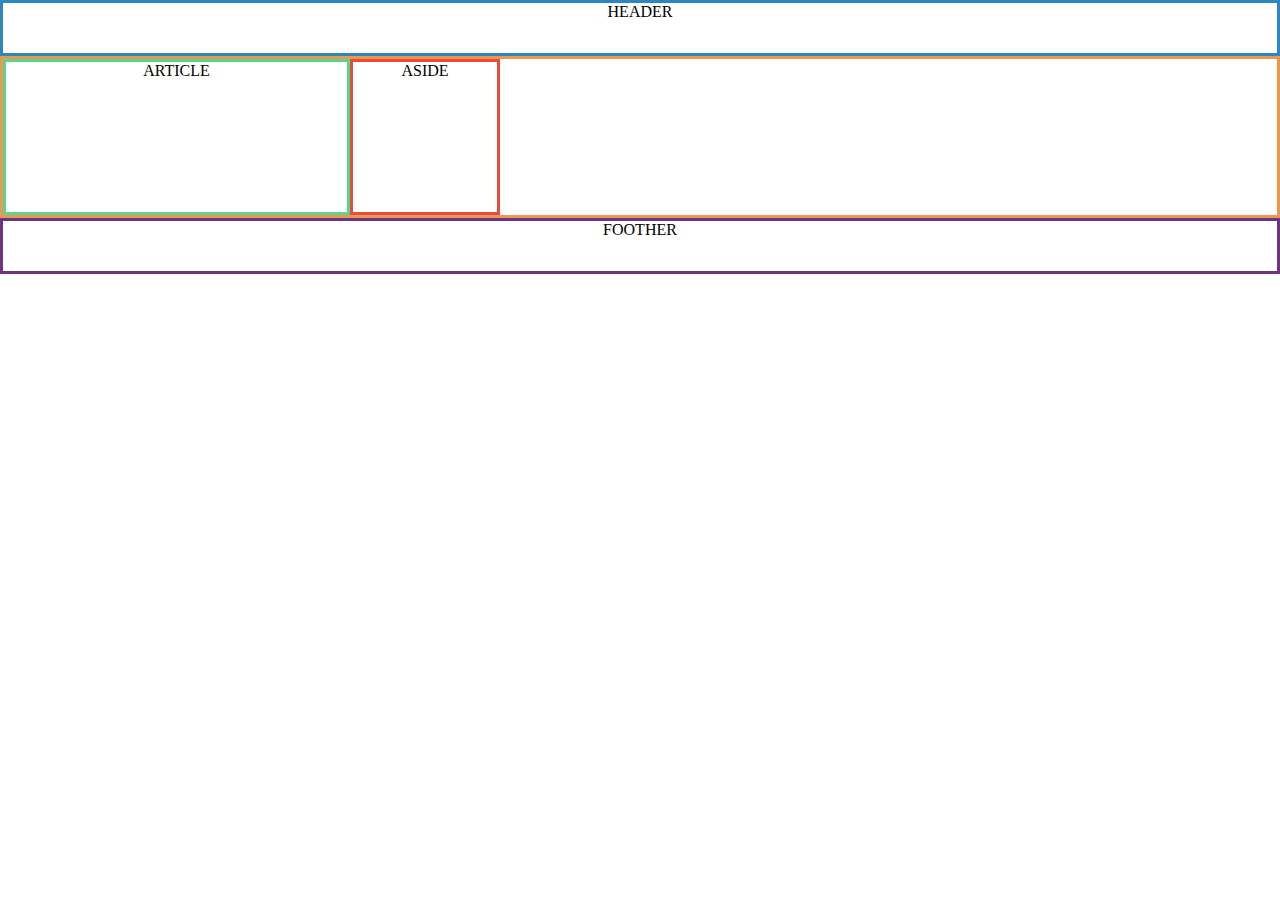
<file: 01 HTML Y CSS/02 maquetacion/index.html>
<!DOCTYPE html>
<html lang="en">
<head>
    <!-- la siguiente linea de codigo coresponde para dentificar a los caracteres especiales -->
    <meta charset="UTF-8">
    <meta name="viewport" content="width=device-width, initial-scale=1.0">
    <link rel="stylesheet" href="css/estilos.css">
    <title>Document</title>
</head>
<body>
    <header>HEADER</header>
    <section>
        <article>ARTICLE</article><aside>ASIDE</aside>
    </section>
 <footer>FOOTHER</footer>

</body>
</html>
</file>
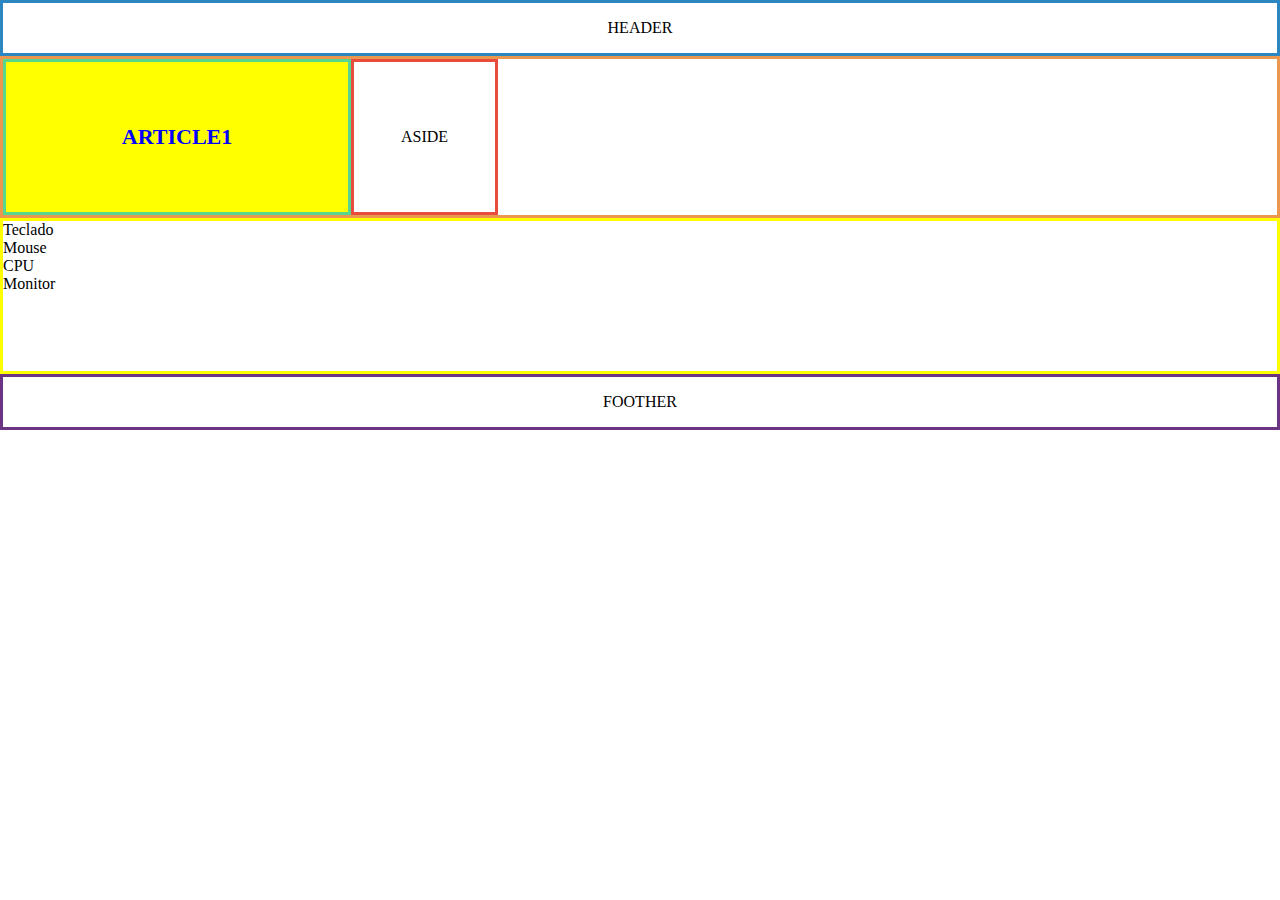
<file: 01 HTML Y CSS/03 maquetacion v2/index.html>
<!DOCTYPE html>
<html lang="en">
<head>
    <!-- la siguiente linea de codigo coresponde para dentificar a los caracteres especiales -->
    <meta charset="UTF-8">
    <meta name="viewport" content="width=device-width, initial-scale=1.0">
    <link rel="stylesheet" href="css/estilos.css">
    <title>Document</title>
</head>
<body>
    <header>HEADER</header>
    <section>
        <article>ARTICLE1</article>
        <aside>ASIDE</aside>
    </section>
    <article>
        <ul>
            <li>Teclado</li>
            <li>Mouse</li>
        </ul>
        <ol>
            <li>CPU</li>
            <li>Monitor</li>
        </ol>
    </article>
 <footer>FOOTHER</footer>

</body>
</html>
</file>
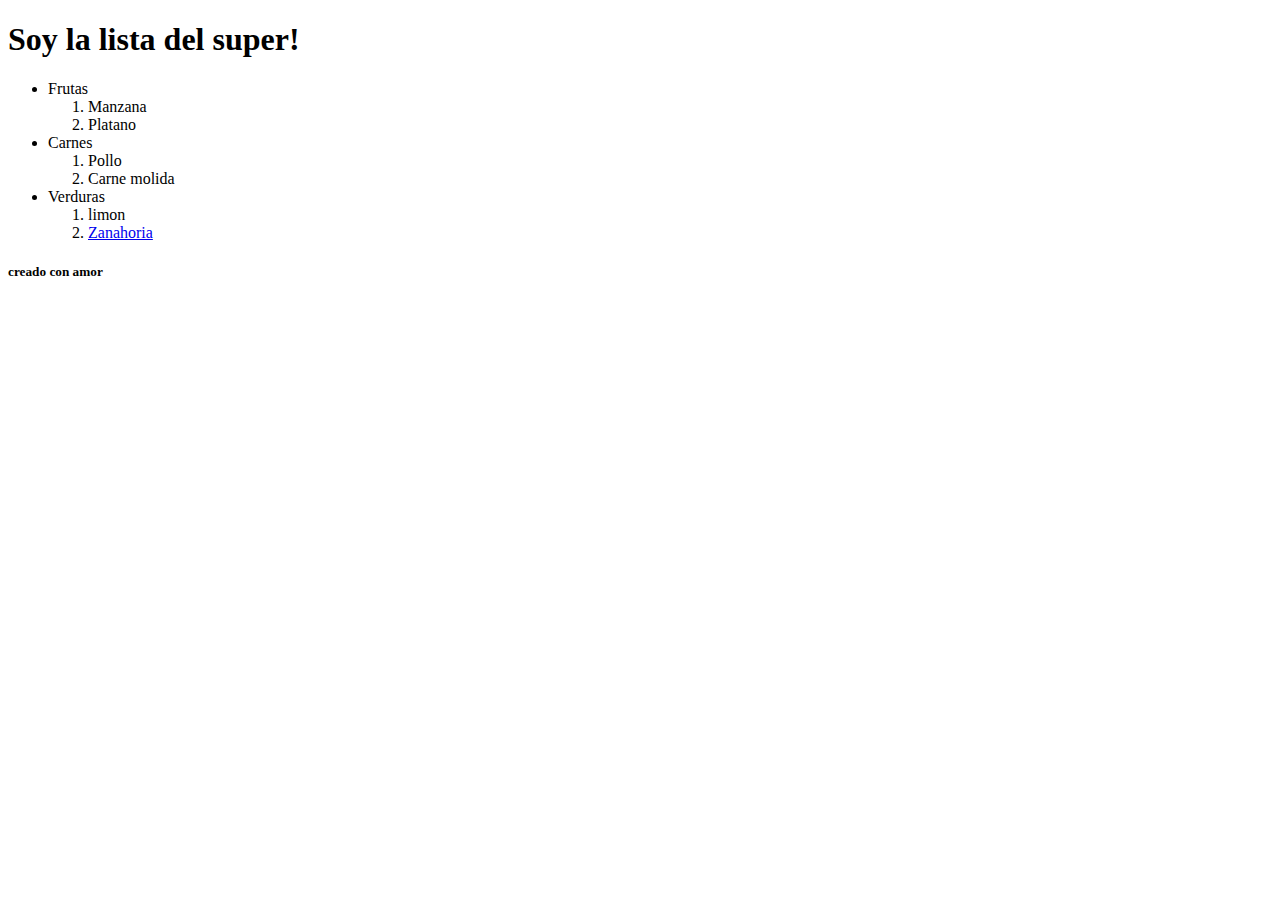
<file: 01 HTML Y CSS/04 practica/index.html>
<!DOCTYPE html>
<html lang="en">
<head>
    <meta charset="UTF-8">
    <meta name="viewport" content="width=device-width, initial-scale=1.0">
    <title>Document</title>
</head>
<body>
    <h1>Soy la lista del super!</h1>
    <ul>
        <li>Frutas</li>
        <ol>
            <li>Manzana</li>
            <li>Platano</li>
        </ol>
        <li>Carnes</li>
        <ol>
            <li>Pollo</li>
            <li>Carne molida</li>
        </ol>
        <li>Verduras</li>
        <ol>
            <li>limon</li>
            <li><a href="#enlace">Zanahoria</a></li>
        </ol>
    </ul>
    <h5>creado con amor</h5>
    
    
</body>
</html>
</file>
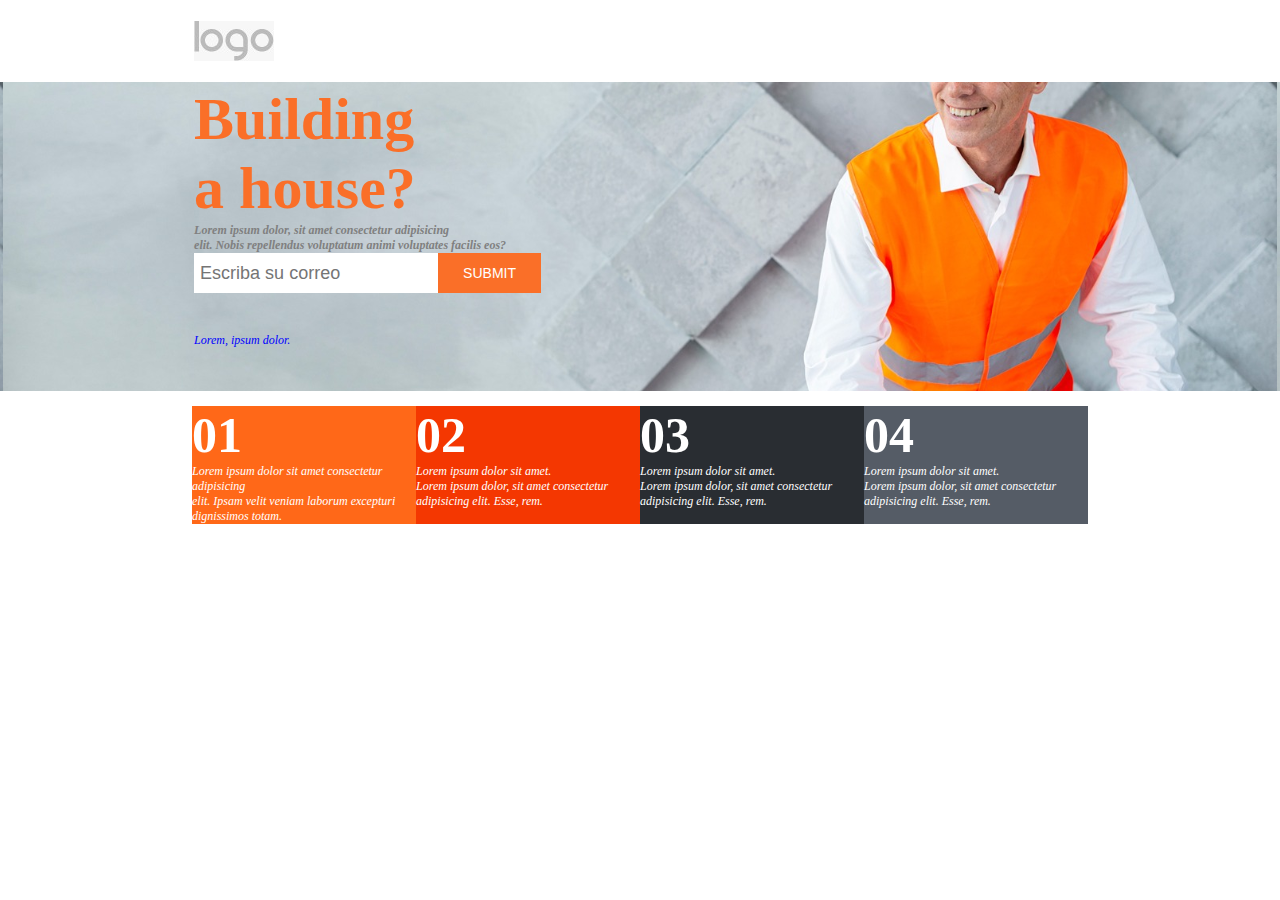
<file: 01 HTML Y CSS/05 PRACTICA/index.html>
<!DOCTYPE html>
<html lang="en">
<head>
    <meta charset="UTF-8">
    <meta name="viewport" content="width=device-width, initial-scale=1.0">
    <title>prototipo Wed</title>
    <link rel="stylesheet" href="css/estilos.css">

    <link rel="stylesheet" href="https://cdnjs.cloudflare.com/ajax/libs/font-awesome/6.6.0/css/all.min.css" integrity="sha512-Kc323vGBEqzTmouAECnVceyQqyqdsSiqLQISBL29aUW4U/M7pSPA/gEUZQqv1cwx4OnYxTxve5UMg5GT6L4JJg==" crossorigin="anonymous" referrerpolicy="no-referrer" />

</head>
<body>
    <nav>
        <div>
            <img src="img/logo.jpeg" alt="logo">
            <ul>
                <li>
                    <a href=""><i class="fa-solid fa-bars"></i></a>
                </li>
                <li>
                    <a href=""><i class="fa-brands fa-facebook-f"></i></a>
                </li>
                <li>
                    <a href=""><i class="fa-brands fa-twitter"></i></a>
                </li>
                <li>
                    <a href=""><i class="fa-brands fa-instagram"></i></a>
                </li>
            </ul>
        </div>
    </nav>
    <header> 
            <div class="contenedor">
                <h1>Building <br> a house?</h1>
                <p class="lorem15">Lorem ipsum dolor, sit amet consectetur adipisicing <br> elit. Nobis repellendus voluptatum animi voluptates facilis eos?</p>
                <div class="email">
                    <input type="text"placeholder="Escriba su correo">
                    <button>SUBMIT</button>
                </div>
                <P class="lorem3">Lorem, ipsum dolor.</P>
            </div>
    </header>
    <section>
        <div class="cuadros">
            <article class="articulo">
                <h2>01</h2>
                <p class="lorem5">Lorem ipsum dolor sit amet consectetur adipisicing <br> elit. Ipsam velit veniam laborum excepturi dignissimos totam.</p>
                <a class="icono" href=""><i class="fa-solid fa-circle-chevron-right" style="color: #f7f7f7;"></i></a>
            </article>
            <article class="articulo2">
                <h2>02</h2>
                <p class="lorem5">Lorem ipsum dolor sit amet.</p>
                <p class="lorem10">Lorem ipsum dolor, sit amet consectetur adipisicing elit. Esse, rem.</p>
                <a class="icono" href=""><i class="fa-solid fa-circle-chevron-right" style="color: #f7f7f7;"></i></a>
            </article>
            <article class="articulo3">
                <h2>03</h3>
                <p class="lorem5">Lorem ipsum dolor sit amet.</p>
                <p class="lorem10">Lorem ipsum dolor, sit amet consectetur adipisicing elit. Esse, rem.</p>
                <a class="icono" href=""><i class="fa-solid fa-circle-chevron-right" style="color: #f7f7f7;"></i></a>
            </article>
            <article class="articulo4">
                <h2>04</h2>
                <p class="lorem5">Lorem ipsum dolor sit amet.</p>
                <p class="lorem10">Lorem ipsum dolor, sit amet consectetur adipisicing elit. Esse, rem.</p>
                <a class="icono" href=""><i class="fa-solid fa-circle-chevron-right" style="color: #f7f7f7;"></i></a>
            </article>
            
        </div>
    </section>

    
    
    
</body>
</html>
</file>
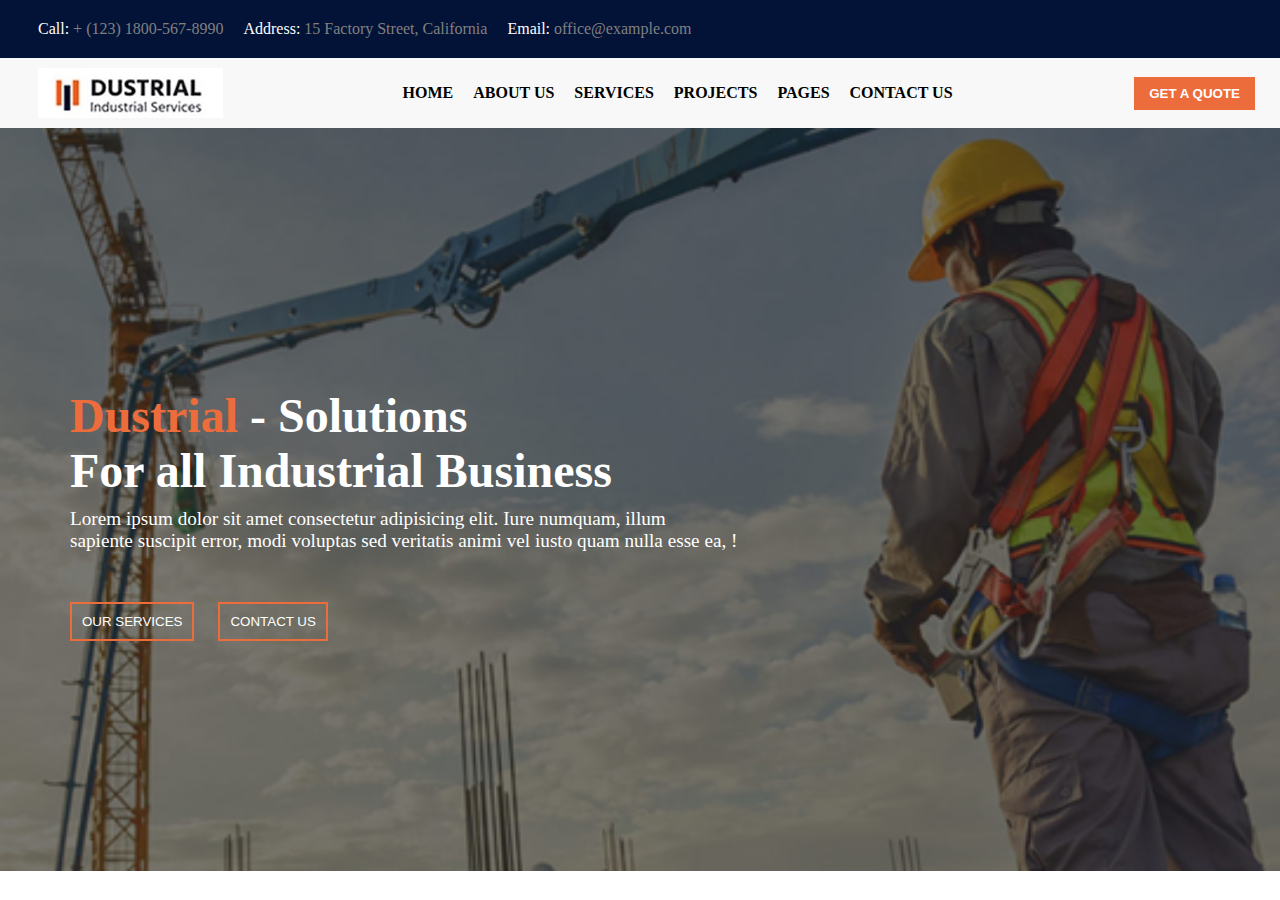
<file: 01 HTML Y CSS/06 PRACTICA 03/index.html>
<!DOCTYPE html>
<html lang="en">
<head>
    <meta charset="UTF-8">
    <meta name="viewport" content="width=device-width, initial-scale=1.0">
    <link rel="stylesheet" href="https://cdnjs.cloudflare.com/ajax/libs/font-awesome/6.6.0/css/all.min.css" integrity="sha512-Kc323vGBEqzTmouAECnVceyQqyqdsSiqLQISBL29aUW4U/M7pSPA/gEUZQqv1cwx4OnYxTxve5UMg5GT6L4JJg==" crossorigin="anonymous" referrerpolicy="no-referrer" />
    <link rel="stylesheet" href="CSS/estilos.css">
    
    <title>Document</title>
</head>
<body>
    <header>
        <ul>
            <li>
                <a href=""><i class="fa-solid fa-phone" style="color: #f78940;"></i><span class="blanco">  Call:</span> <span class="plomo"> + (123) 1800-567-8990</span></a>
            </li>
            <li>
                <a href=""><i class="fa-solid fa-location-dot" style="color: #f88b25;"></i><span class="blanco">   Address:</span> <span class="plomo"> 15 Factory Street, California</span></a>
            </li>
            <li>
                <a href=""><i class="fa-regular fa-envelope" style="color: #fb9856;"></i><span class="blanco">  Email:</span> <span class="plomo">office@example.com</span></a>
            </li>
        </ul>
        <ul class="iconos">
            <li>
                <a href=""><i class="fa-brands fa-twitter" style="color: #fcfcfc;"></i></a>
            </li>
            <li>
                <a href=""><i class="fa-brands fa-facebook-f" style="color: #fcfcfc;"></i></a>
            </li>
            <li>
                <a href=""><i class="fa-brands fa-skype" style="color: #fcfcfc;"></i></a>
            </li>
            <li>
                <a href=""><i class="fa-brands fa-vine" style="color: #f7f7f7;"></i></a>
            </li>
        </ul>
    </header>
    <nav>
        <img src="img/Imagen.jpg" alt="">
        <ul class="enlaces">
            <a href="">HOME</a>
            <a href="">ABOUT US</a>
            <a href="">SERVICES</a>
            <a href="">PROJECTS</a>
            <a href="">PAGES</a>
            <a href="">CONTACT US</a>
        </ul>
        <ul>
            <li>
               <a href=""><i class="fa-solid fa-magnifying-glass" style="color: #fda049;"></i></a>            
            <button>GET A QUOTE</button>
            </li>
        </ul>
    </nav>
    <div class="hero">
        <h1><span class="DUS">Dustrial</span> - Solutions <br> For all Industrial Business</h1>
        <p class="lorem30">Lorem ipsum dolor sit amet consectetur adipisicing elit. Iure numquam, illum <br>sapiente suscipit error, modi voluptas sed veritatis animi vel iusto quam nulla esse ea, !</p>
        <div class="btn"> 
          <button class="btns">OUR SERVICES</button>
          <BUtton class="btns2">CONTACT US</BUtton>
        </div>
    </div>
</body>
</html>
</file>
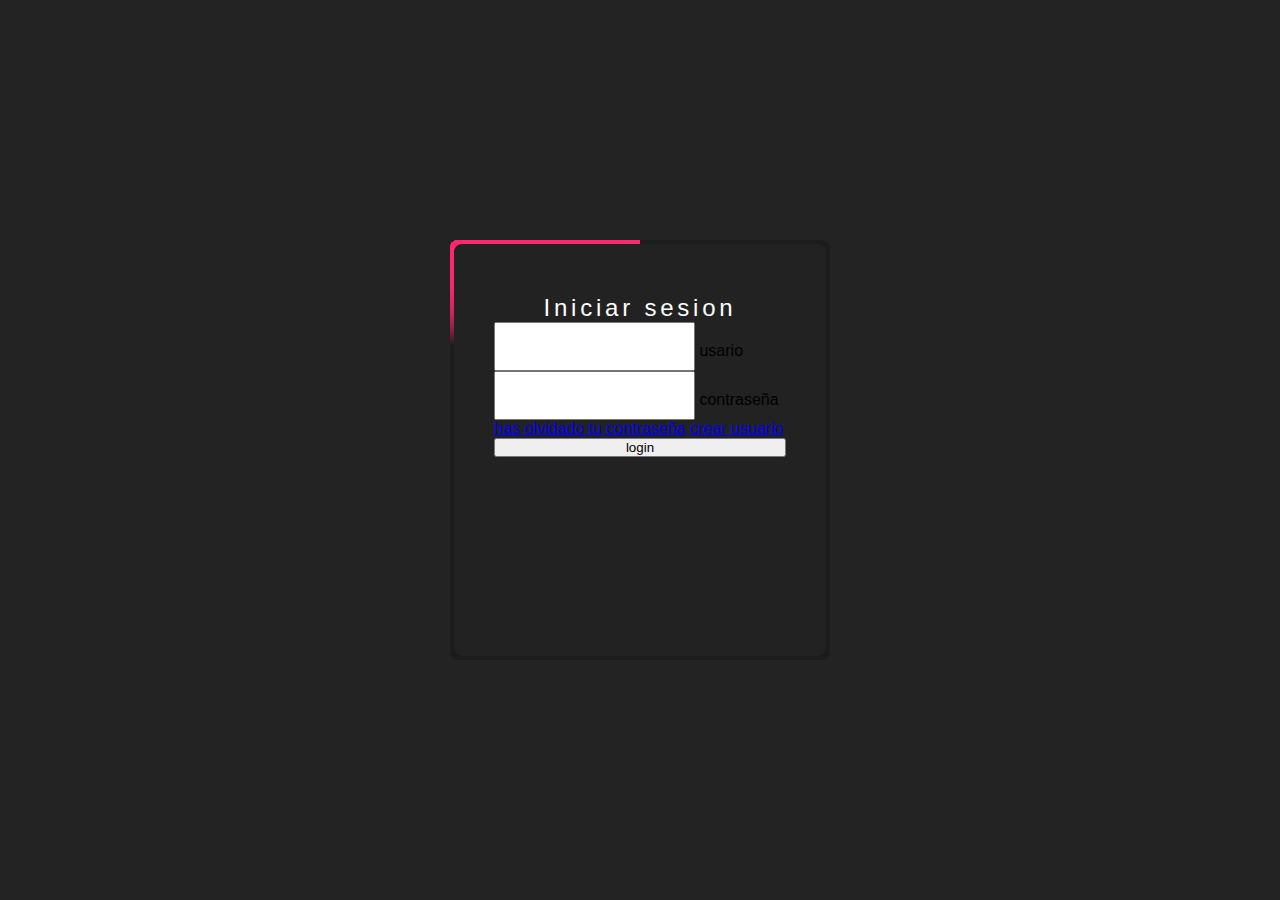
<file: 01 HTML Y CSS/login2/index.html>
<!DOCTYPE html>
<html lang="en">
<head>
    <meta charset="UTF-8">
    <meta name="viewport" content="width=device-width, initial-scale=1.0">
    <link rel="stylesheet" href="css/estiloss.css">
    <title>login</title>
</head>
<body>
    <div class="box">
         <SPan class="borderline"></SPan>
         <form>
            <H2>Iniciar sesion</H2>
            <div class="inputBox">
                <input type="text" required="required">
                <span>usario</span>
                <i></i>
            </div>
            <div class="inputBox">
                <input type="password" required="required">
                <span>contraseña</span>
                <i></i>
            </div>
            <div class="links">
                <a href="#">has olvidado tu contraseña</a>
                <a href="#">crear usuario</a>
            </div>
            <input type="submit" value="login">
         </form>
    </div>
</body>
</html>
</file>
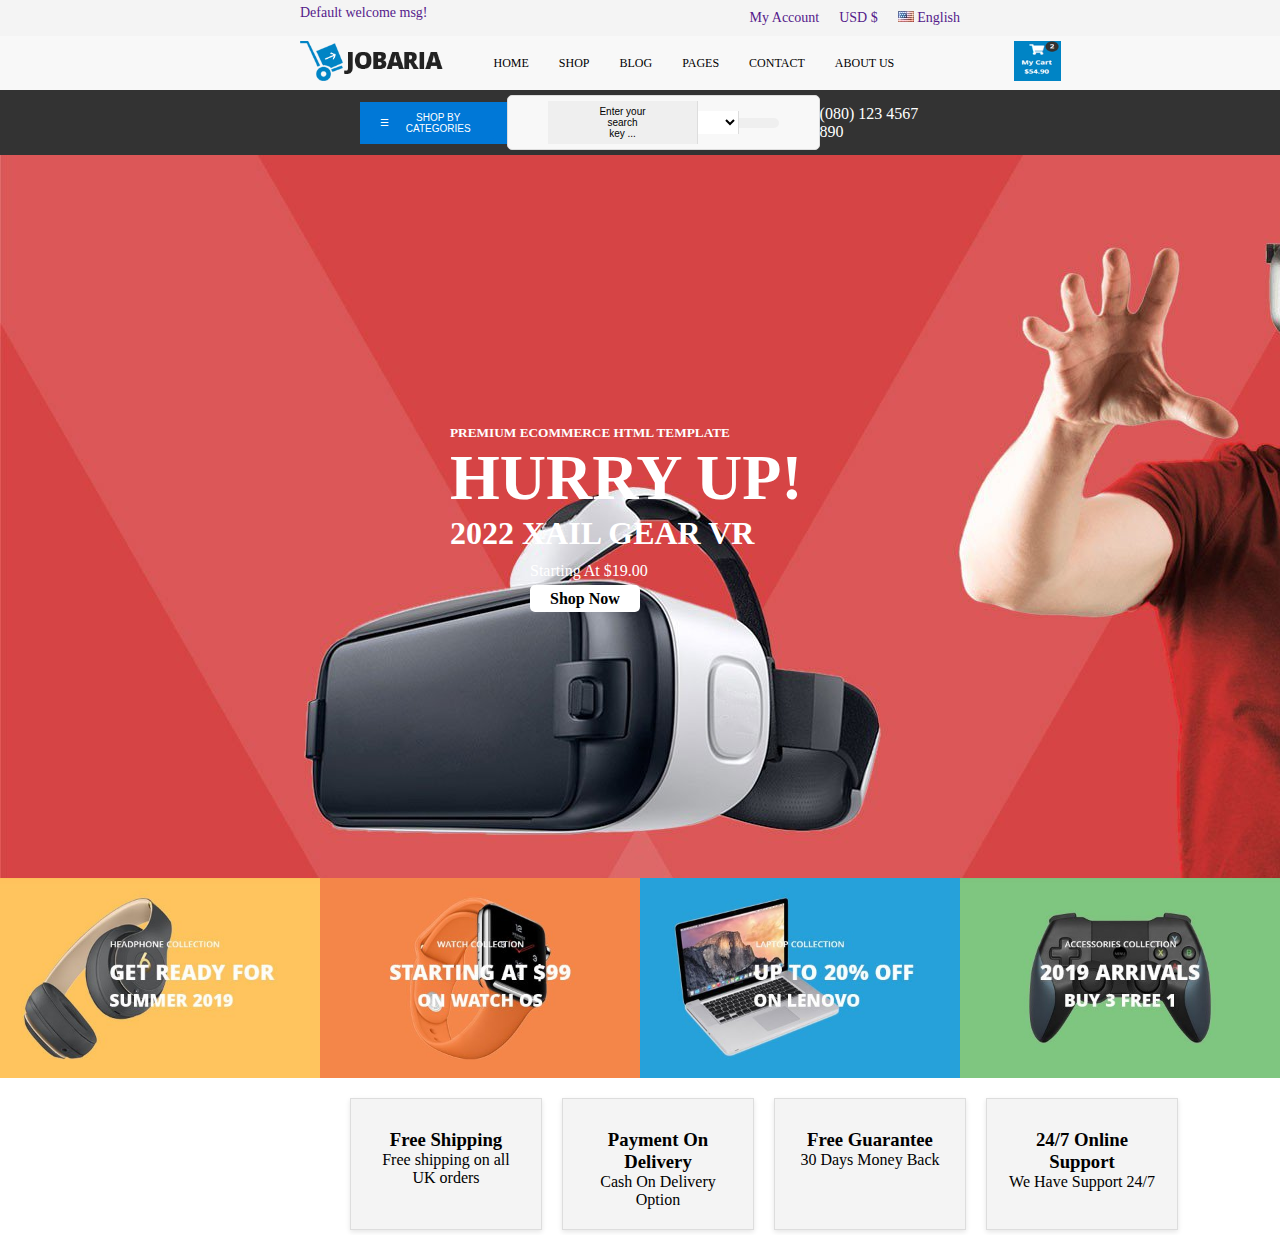
<file: 01 HTML Y CSS/PROYECTO FINAL/index.html>
<!DOCTYPE html>
<html lang="en">
<head>
    <meta charset="UTF-8">
    <meta name="viewport" content="width=device-width, initial-scale=1.0">
    <link rel="stylesheet" href="css/estilos.css">
    <link rel="stylesheet" href="https://cdnjs.cloudflare.com/ajax/libs/font-awesome/6.7.1/css/all.min.css" integrity="sha512-5Hs3dF2AEPkpNAR7UiOHba+lRSJNeM2ECkwxUIxC1Q/FLycGTbNapWXB4tP889k5T5Ju8fs4b1P5z/iB4nMfSQ==" crossorigin="anonymous" referrerpolicy="no-referrer" />
    <title>Document</title>
</head>
<body>
    <div class="encabezado">
        <a href="">Default welcome msg!</a>
        <div class="enca">
            <a href=""><i class="fa-solid fa-user"></i> My Account</a>
            <a href="">USD $ <i class="fa-solid fa-chevron-up fa-flip-vertical"></i></a>
            <a href=""> <img src="img/eeuu.jpg" alt="">  English <i class="fa-solid fa-chevron-up fa-flip-vertical"></i></a>
        </div>
    </div>
    <nav>
        <img src="img/logo2.png" alt="">
            <ul>
                <li><a href="">HOME <i class="fa-solid fa-chevron-up fa-flip-vertical"></i></a></li>
                <li><a href="">SHOP <i class="fa-solid fa-chevron-up fa-flip-vertical"></i></a></li>
                <li><a href="">BLOG <i class="fa-solid fa-chevron-up fa-flip-vertical"></i></a></li>
                <li><a href="">PAGES <i class="fa-solid fa-chevron-up fa-flip-vertical"></i></a></li>
                <li><a href="">CONTACT</a></li>
                <li><a href="">ABOUT US</a></li>
            </ul>
            <div class="carrito">
                <img src="img/carrito.png" alt="">
            </div>
    </nav>
    <section>
        <div class="con">
            <div class="menu">
                <button> <span class="icon">☰  </span> SHOP BY CATEGORIES <i class="fa-solid fa-chevron-up fa-flip-vertical" style="color: #fcfcfc;"></i></button>
            </div>
            <div class="buscador">
                <button class="enter">Enter your search key ...</button>
            <select class="categorias">
                <button>All Categories</button>
            </select>
            <button class="busca"><i class="fa-solid fa-magnifying-glass"></i></button>
            </div>
            <div class="contacto">
                <span><i class="fa-solid fa-phone" style="color: #3d598a;"></i>(080) 123 4567 890</span>
            </div>
        </div>
    </section>
    <header class="portada">
        <div class="lista">
            <h5>PREMIUM ECOMMERCE HTML TEMPLATE</h5>
            <h1>HURRY UP!</h1>
            <h3>2022 XAIL GEAR VR</h3>
            <p>Starting At $19.00</p>
            <a href="" class="buton">Shop Now</a>
        </div>
    </header>
    <div class="cuadros">
         <img src="img/p1.jpg" alt="">
         <img src="img/p2.jpg" alt="">
         <img src="img/p3.jpg" alt="">
         <img src="img/p4.jpg" alt="">
    </div>
    <div class="final">
        <div class="cuadro">
          <div class="icono"><i class="fa-sharp fa-solid fa-truck"></i></div>
          <h3>Free Shipping</h3>
          <p>Free shipping on all UK orders</p>
        </div>
        <div class="cuadro">
          <div class="icono"><i class="fa-solid fa-credit-card"></i></div>
          <h3>Payment On Delivery</h3>
          <p>Cash On Delivery Option</p>
        </div>
        <div class="cuadro">
          <div class="icono"><i class="fas fa-box"></i></div>
          <h3>Free Guarantee</h3>
          <p>30 Days Money Back</p>
          </div>
        <div class="cuadro">
        <div class="icono"><i class="fa-solid fa-star-of-life"></i></div>
           <h3>24/7 Online Support</h3>
           <p>We Have Support 24/7</p>
        </div>
    </div>
</html>
</file>
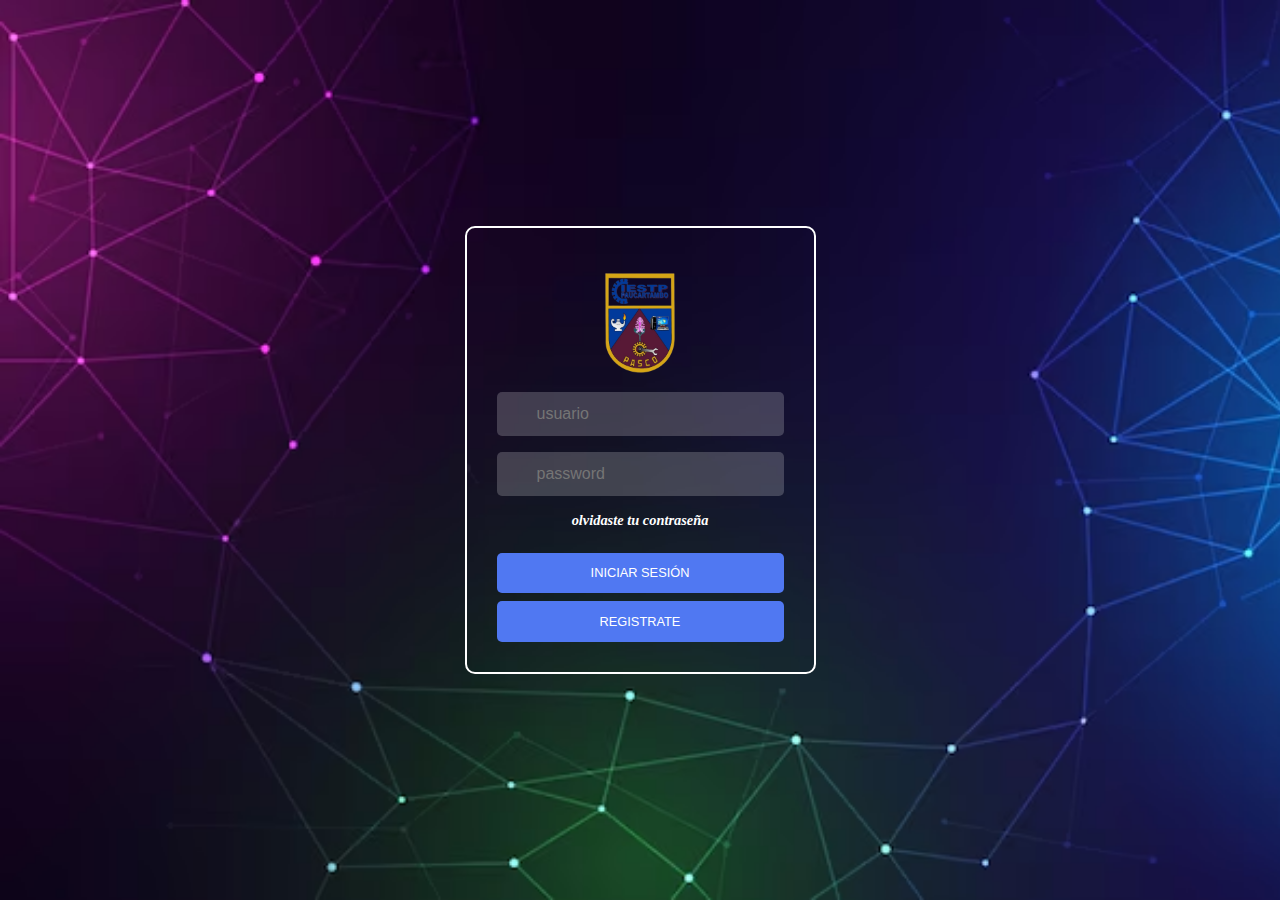
<file: 01 HTML Y CSS/login/inicio.html>
<!DOCTYPE html>
<html lang="es">
<head>
    <meta charset="UTF-8">
    <meta name="viewport" content="width=device-width, initial-scale=1.0">
    <link rel="stylesheet" href="https://cdnjs.cloudflare.com/ajax/libs/font-awesome/6.6.0/css/all.min.css" integrity="sha512-Kc323vGBEqzTmouAECnVceyQqyqdsSiqLQISBL29aUW4U/M7pSPA/gEUZQqv1cwx4OnYxTxve5UMg5GT6L4JJg==" crossorigin="anonymous" referrerpolicy="no-referrer" />
    <link rel="stylesheet" href="CSS/estilos.css">
    <title>login</title>
</head>
<body>
    <div class="contenedor">
      <SPan class="borderline"></SPan>
        <form action="" method="post">
            <img src="img/logo.png" alt="aqui va el logo">
            <div class="input-box">
                <i class="fa-solid fa-user" style="color: #ffffff;"></i>
                <input type="text" name="username" placeholder="usuario" required>
             </div>
             <div class="input-box">
                <i class="fa-regular fa-eye" style="color: #fcfcfc;"></i>
                <input type="password" name="pass" placeholder="password">
             </div>
             <div>
                <a href="">olvidaste tu contraseña</a>
             </div>
             <div>
                <button>INICIAR SESIÓN</button>
             </div>
             <div>
                <button>REGISTRATE</button>
             </div>

        </form>

    </div>
</body>
</html>
</file>
<file: 01 HTML Y CSS/02 maquetacion/css/estilos.css>
*{
    margin: 0px;
    padding: 0px;
    
}
header{
    border: 3px solid #2e86c1;
    height: 50px;
    text-align: center;
}
section{
    border: 3px solid #eb984e;
    /*height: 150px;*/
}
article{
    border: 3px solid #58d68d;
    height: 150px;
    width: 341PX;
    display: inline-block;
    text-align: center;
}
aside{
    border: 3px solid #e74c3c;
    height: 150px;
    width: 144PX;
    display: inline-block;
    text-align: center;
}
footer{
    border: 3px solid #6c3483;
    height: 50px;
    text-align: center;
}
</file>
<file: 01 HTML Y CSS/03 maquetacion v2/css/estilos.css>
*{
    margin: 0px;
    padding: 0px;
    
}
header{
    border: 3px solid #2e86c1;
    height: 50px;
    text-align: center;
    display: flex;
    justify-content: center;
    align-items: center;
}
section{
    border: 3px solid #eb984e;
    display: flex;
    flex-wrap: wrap;
}
section article{
    border: 3px solid #58d68d;
    height: 150px;
    width:  342PX;
    display: flex;
    justify-content: center;
    align-items: center;
    color: BLUE;
    background-color: yellow;
    font-size: 22px;
    font-weight: bold;
}

aside{
    border: 3px solid #e74c3c;
    height: 150px;
    width: 141PX;
    display: flex;
    justify-content: center;
    align-items: center;
}
article{
    border: 3px solid yellow;
    height: 150px;
    justify-content: center;
    align-items: center;
}
footer{
    border: 3px solid #6c3483;
    height: 50px;
    display: flex;
    justify-content: center;
    align-items: center;
}
</file>
<file: 01 HTML Y CSS/05 PRACTICA/css/estilos.css>
*{
    margin: 0;
    padding: 0;
}

nav{
    border: 3px solid transparent;

}

nav div{
    border: 3px solid transparent;
    width: 70%;
    margin-left: auto;
    margin-right: auto;
    display: flex;
    justify-content: space-between;
    align-items: center;
    padding-top: 15px;
    padding-bottom: 15px;
}

nav div ul li{
    list-style: none;
    padding-right: 15px;
}

nav div ul{
    display: flex;
}

nav div ul ul li a{
    color: black;
}

header{
    border: 3px solid transparent;
    background-image: url(../img/portada.jpeg);
    background-position: center;
    background-size: cover;
}

.contenedor{
    /*border: 3px solid purple;*/
    width: 70%;
    margin-left: auto;
    margin-right: auto;
}

h1{
    /*border: 3px solid fuchsia ;*/
    color: #FA6F28;
    font-size: 60px;
    /*margin-top: 150px;
    /*width: 250px;*/
}

p{
    font-size: 12px;
    font-style: italic;
}

.lorem15{
    /*border: 3px solid yellow;*/
    color: gray;
    font-weight: bold;
    width: 350px;
}

input{
    border: none;
    font-size: 18px;
    outline: 0;
    padding: 9px 6px;
}

button{
    border: transparent;
    background-color: #FA6F28;
    color: white;
    font-size: 14px;
    text-transform: uppercase;
    padding: 12px 25px;
}
.email{
    /*border: 3px solid orangered;*/
    margin-right: 70px;
    margin-bottom: 10px;
    display: flex;
   
}

.lorem3{
    color: blue;
   /* border: 3px solid rgb(55, 183, 55);*/
    margin-top: 40px;
    margin-bottom: 40px;
}
section {
    /*border: 3px red;*/
    background-position: center;
    background-size: cover;
}
.cuadros {
    width: 70%;
    margin-left: auto;
    margin-right: auto;
    display: flex;
    flex-wrap: wrap;
    justify-content: center;
    padding-top: 15px;
    
}
article {
    width: 25%;  
    box-sizing: border-box;
    
}
.articulo  {   
    font-size: 50px;
   /* margin-top: 20px;*/
    
    background-color: #FF6818;
    color: white;
    /* width: 200px; */
}
.articulo2 {   
    font-size: 50px;
    /*margin-top: 20px;
    /* width: 200px; */
    background-color: #F43701;
    color: white;
    
}
.articulo3 {   
    font-size: 50px;
    /*margin-top: 20px;
    /* width: 200px; */
    background-color: #292D32;
    color: white;
   
}
.articulo4 {   
    font-size: 50px;
    /*margin-top: 20px;
    /* width: 200px; */
    background-color:#555C66;
    color: white;
}
h2 {
    font-size: 50px;
    /*border: 3px solid rgb(55, 183, 55);*/
    width: 60px;
}
@media  only screen and (max-width:1200px){
    article{
        width: 50%;
    }
}
@media  only screen and (max-width:750px){
    article{
        width: 100%;
    }

    header div h1{
        text-align: center;
    }
    header div p{
        text-align: center;
    }
    header div div{
        justify-content: center;
    }
}
@media only screen and (max-width:300px){
    header{
        display: flex;
        justify-content: center;
        align-items: center; 
        margin: 0;
        background-image: url(../img/Imagen2.jpg);
        width: 100%;
    }
    .contenedor{
        display: flex;
        flex-direction: column;
        align-items: center;
        justify-content: center;
        width: 100%;
    }
    h1{
        font-size: 60px;
        justify-content: center;
        color: black;
        margin-top: 150px;
        
    }
    p{
        font-size: 12px;
        
    }
    input {

        margin-left: 50px;
    }
    input[type="text"],button{
        margin-top: 20px;
        width: 80%;
        padding: 5px;
        font-size: 12px;
        
        
    }
    button{
        width: auto;
        font-size: 0.8em;
        padding: 2px;
        
    }

}
</file>
<file: 01 HTML Y CSS/06 PRACTICA 03/CSS/estilos.css>
*{
    margin: 0;
    padding: 0;
}

header {
    background-color: #031338;
    color: white;
    text-align: center;
    padding: 0;
    align-items: center;  
    justify-content: space-between; 
    display: flex;
    margin-left: auto;
    margin-right: auto;
}
header ul li {
    list-style: none;
    margin: 0px 0px 0px 20px;
}
header ul{
    list-style: none;
    display: flex;
    margin: 20px 18px;
}
a { 
    text-decoration: none;
}
.blanco {
    color: white;
}
.plomo {
    color: gray;
}
nav {
    display: flex;
    justify-content: space-between;
    align-items: center;
    background-color: #f8f8f8;
    padding: 10px 20px;  
}
nav img {
    font-size: 24px;
    font-weight: bold;
    margin: 0px 18px;
}
nav ul{
    list-style: none;
    display: flex;
    gap: 20px;
    font-weight: bold;
}
nav .enlaces a {
    color: black;
}
nav ul button{
    background-color: #ed6c3c;
    margin-right: 5px;
    color: white;
    border: none;
    padding: 9px 15px;
    cursor: pointer;
    font-weight: bold;
    margin-left: 20px;
}
nav ul button:hover {
    background-color: #f5b097;
}
.hero {
    border: 3px transparent;
    background-image: url(../img2/imagenn.png);
    background-size: cover;
    background-position: center;
    text-align: left;
    padding: 200px 20px;
    padding-top: 250px;
}
.hero h1 {
    font-size: 3rem;
    color: white;
    margin: 10px 50px;
}
.hero .DUS{
    color: #ed6c3c;
}
.hero .lorem30 {
    margin: 10px 50px;
    font-size: 1.2rem; 
    color: white;   
}
.hero .btn {
    padding-top: 20px;
    margin: 30px 50px;
}
.hero .btn .btns{
    gap: 20px;
    background-color: transparent;
    color: white;
    padding: 10px;
    text-decoration: none;
    margin-right: 20px;
    border: 2px solid#ed6c3c;
}
.hero .btn .btns2{
    gap: 20px;
    background-color: transparent;
    color: white;
    padding: 10px;
    text-decoration: none;
    margin-right: 20px;
    border: 2px solid #ed6c3c;  
}
.hero .btns2:hover{
    background-color: #ed6c3c;
}
.hero .btns:hover{
    background-color: #ed6c3c;
}
</file>
<file: 01 HTML Y CSS/login2/css/estiloss.css>
*{
    margin: 0;
    padding: 0;
    box-sizing: border-box;
    font-family: 'poppins' , sans-serif;
}
body{
    display: flex;
    justify-content: center;
    align-items: center;
    min-height: 100vh;
    background: #232323;
}
.box{
    position: relative;
    width: 380px;
    height: 420px;
    background-color: #1c1c1c;
    border-radius: 8px;
    overflow: hidden;
}
.box::before {
    content: '';
    position: absolute;
    top: -50%;
    left: -50%;
    width: 380px;
    height: 420px;
    background: linear-gradient(0deg,transparent,transparent,#ff2770,#ff2770,#ff2770);
    z-index: 1;
    transform-origin: bottom right;
    animation: animate 6s linear infinite;
}
.box::after {
    content: '';
    position: absolute;
    top: -50%;
    left: -50%;
    width: 380px;
    height: 420px;
    background: linear-gradient(0deg,transparent,transparent,#ff2770,#ff2770,#ff2770);
    z-index: 1;
    transform-origin: bottom right;
    animation: animate 6s linear infinite;
    animation-delay: -3s;
}
.borderline{
    position: absolute;
    top: 0;
    inset: 0;
}
.borderline::before{
    content: '';
    position: absolute;
    top: -50%;
    left: -50%;
    width: 380px;
    height: 420px;
    background: linear-gradient(0deg,transparent,transparent,#ff2770,#ff2770,#ff2770);
    z-index: 1;
    transform-origin: bottom right;
    animation: animate 6s linear infinite;
    animation-delay: -3s;
}
.borderline::after{
    content: '';
    position: absolute;
    top: -50%;
    left: -50%;
    width: 380px;
    height: 420px;
    background: linear-gradient(0deg,transparent,transparent,#ff2770,#ff2770,#ff2770);
    z-index: 1;
    transform-origin: bottom right;
    animation: animate 6s linear infinite;
    animation-delay: -4.5s;
}
@keyframes animate {
    0%
    {transform: rotate(0deg);}
    100%
    {transform: rotate(360deg);}
  }
.box form {
    position: absolute;
    inset: 4px;
    background: #222;
    padding: 50px 40px;
    border-radius: 8px;
    z-index: 2;
    display: flex;
    flex-direction: column;
  }
  .box form h2 {
    color: #fff;
    font-weight: 500;
    text-align: center;
    letter-spacing: 0.1cm;
  }
.box form .inputBox input {
    position: relative;
    padding: 20px 10px 10px;
}
</file>
<file: 01 HTML Y CSS/PROYECTO FINAL/css/estilos.css>
*{
    padding: 0;
    margin: 0;
}
.encabezado{
    padding: 5px 20px 5px 300px;
    font-size: 14px;
    background: #F4F4F4;
    display: flex;
    justify-content: space-between;
}
.encabezado a{
    text-decoration: none;
}
.encabezado .enca{
    padding: 5px 300px;
    display: flex;
    align-items: center;
    gap: 20px;
    cursor: pointer;
}
nav{
    display: flex;
    padding: 5px 20px 5px 300px;
    background-color: #f8f8f8;
}
nav img{
    height: 40px;
}
nav ul{
    display: flex;
    justify-content: center;
    align-items: center;
    gap: 30px;
    margin-left: 50px;
    margin-right: 120px;
}
nav ul li {
    align-items: center;
    justify-content: center;
    display: inline-block;
    font-size: 12px;
  }
  nav ul li a{
    text-decoration: none;
    color: black;
}
section{
    background-color: #333;
    color: white;
    padding: 10px 20px;
}
.con{
    display: flex;
    justify-content: space-between;
    align-items: center;
}
section{
    padding: 5px 360px 5px 360px; /*distancia*/
}
.menu{
    background-color: #0078d7;
    padding: 5px 10px;
}
.menu button{
    background-color: #0078d7;
    color: white;
    border: none;
    padding: 5px 10px;
    font-size: 10px;
    display: flex;
    align-items: center;
    gap: 10px;
    justify-content: space-between;
    border-radius: 5px;
    width: 100%;
}
.buscador{
    display: flex;
    align-items: center;
    justify-content: center;
    padding: 5px 40px;
    background-color: #f8f8f8;
    border: 1px solid #ddd;
    border-radius: 5px;

}
.buscador .enter{
    flex: 1;
    padding: 5px 50px;
    border: none;
    border-right: 1px solid #ddd;
    font-size: 10px;
}
.categorias{
    padding: 5px 10px;
    border: none;
    border-right: 1px solid #ddd; /* Línea entre select y botón */
    font-size: 10px;
    background-color: white;
}
.busca{
    border: none;
    padding: 5px 20px;
    font-size: 10px;
    cursor: pointer;
    border-radius: 0 5px 5px 0;
}
.busca:hover{
    background-color: #005bb5;
}
.portada{
    background-image: url(../img/portada.jpg);
    display: flex;
    align-items: center;
    color: white;
    padding-top: 250px;
    padding: 260px 20px; /*altura de arriba*/
}
.lista{
    margin: 10px 430px;
}
.lista h1{
    font-size: 4rem;
}
.lista h3{
    font-size: 2rem;
}
.lista p{
    font-size: 1rem;
    margin: 10px 80px;
}
.lista a{
    background: white;
    color: black;
    padding: 5px 20px;
    text-decoration: none;
    font-weight: bold;
    border-radius: 5px;
    margin:  80px;
}
.cuadros{
    display: flex;
    
}
.cuadros img {
    width: 25%;
}
.final{
    display: flex;
    gap: 20px;
    padding: 20px 20px 5px 350px;
}
.cuadro{
    background-color: #F4F4F4;
    border: 1px solid #ddd;
    box-shadow: 0 2px 5px rgba(0, 0, 0, 0.1);
    text-align: center;
    padding: 20px;
    width: 150px;
    transition: transform 0.3s ease;
}
.cuadro:hover{
    transform: translateY(-5px);
}
.icono{
    font-size: 20px;
    color: #0073e6;
    margin-bottom: 10px;
}
</file>
<file: 01 HTML Y CSS/login/CSS/estilos.css>
*{
  padding: 0;
  margin: 0;
}
img{
  height: 100px;
  padding: 15px;
}
.contenedor{
  background-image: url(../img/fondo.png);
  background-size: cover;
  justify-content: center;
  display: flex;
  align-items: center;
  height: 100vh;
  text-align: center;
  font-family: 'Algerian', serif;
  font-weight: bold;
  font-style: italic;
}
form{
  border: 2px solid white;
  border-radius: 10px;
  padding: 30px;
}

.input-box {
  position: relative;
  margin-bottom: 1rem;
}

input[type="text"],
input[type="password"] {
  padding: 0.8rem 2.5rem;
  border: none;
  border-radius: 5px;
  background-color: rgba(255, 255, 255, 0.2);
  color: white;
  font-size: 1rem;
} 

a {
  display: block;
  margin: 1rem 0;
  font-size: 0.9rem;
  color: white;
  text-decoration: none;
  }
  a:hover {
  text-decoration: underline;
  }

  button {
  width: 100%;
  padding: 0.8rem;
  margin-top: 0.5rem;
  background-color: #5078f2;
  color: white;
  border: none;
  border-radius: 5px;
  cursor: pointer;
  font-size: 0.8rem;

  }
  button:hover {
  background-color: #4065c7;
  }
@media  only screen and (max-width:1200px){
    .contenedor{
        width: 50%;
    }
}
@media  only screen and (max-width:750px){
  .contenedor{
      width: 50%;
  }
}
@media  only screen and (max-width:400px){
  .contenedor{
      width: 50%;
  }
}
</file>
